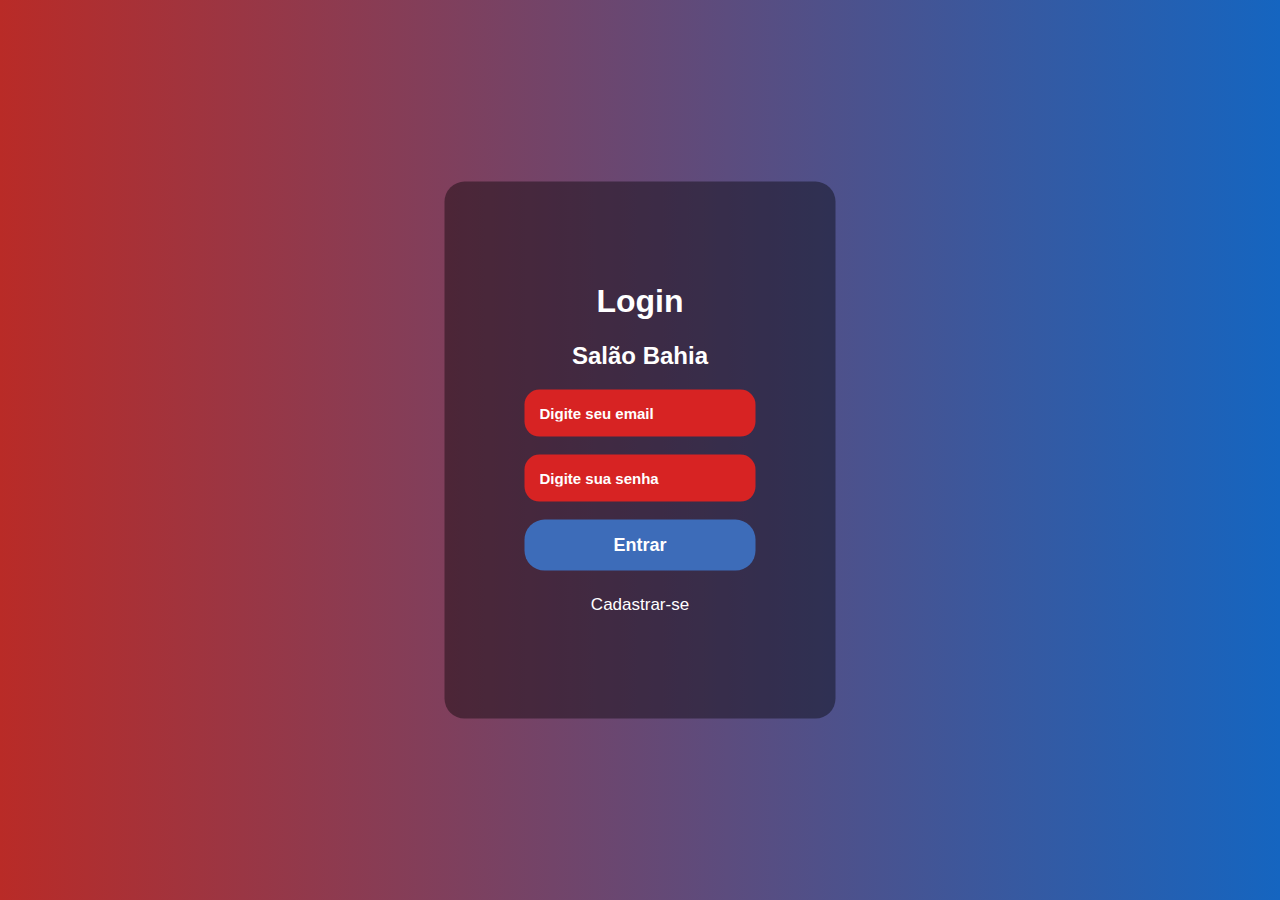
<file: Projeto Integrador II/index.html>
<!DOCTYPE html>
<html lang="pt-br">
  <head>
    <meta charset="UTF-8" />
    <meta
      name="description"
      content="No salão bahia, renovamos seu visual, seja um corte de cabelo masculino ou corte feminino simples, ou até, uma coloração, luzes, entre outros…"
    />
    <meta
      name="keywords"
      content="salão de cabelo, corte de cabelo, salão masculino, salão feminino, coloração, salão em aguas lindas, cabeleireiro, beleza, barbearia, sobrancelha"
    />
    <meta
      name="author"
      content="Desenvolvido por Hugo Deleon para Salão Bahia"
    />
    <title>Login | Salão Bahia</title>
    <link rel="stylesheet" href="index.css" />
  </head>
  <body>
    <div>
      <h1>Login</h1>
      <h2>Salão Bahia</h2>
      <form action="autenticar.php" method="post">
        <input type="email" name="email" placeholder="Digite seu email" />
        <br /><br />
        <input type="password" placeholder="Digite sua senha" />
        <br /><br />
        <button type="submit">Entrar</button>
      </form>
      <p><a href="html/Cadastro.html">Cadastrar-se</a></p>
    </div>
  </body>
</html>
</file>
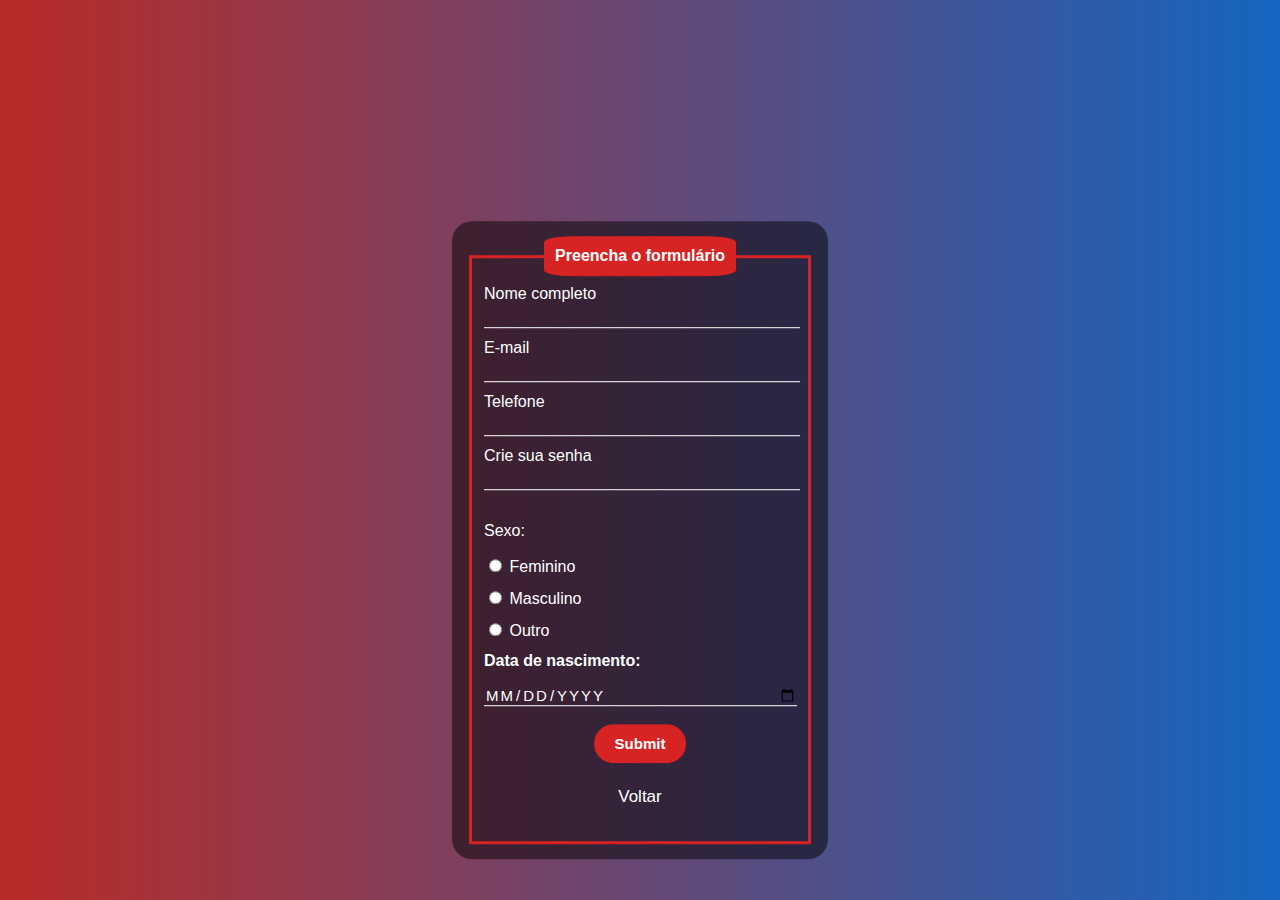
<file: Projeto Integrador II/html/Cadastro.html>
<!DOCTYPE html>
<html lang="pt-br">
  <head>
    <meta charset="UTF-8" />
    <meta name="viewport" content="width=device-width, initial-scale=1.0" />
    <title>Cadastro | Salão Bahia</title>
    <link rel="stylesheet" href="../css/cadastro.css" />
  </head>
  <body>
    <div class="box">
      <form action="../cadastra.php" method="post">
        <fieldset>
          <legend><b>Preencha o formulário</b></legend>
          <br />
          <div class="inputBox">
            <input
              type="text" name="nome" id="nome" class="inputUser" required />
            <label for="nome" class="labelInput">Nome completo</label>
          </div>
          <br />
          <div class="inputBox">
            <input type="email" name="email" id="email" class="inputUser" required />
            <label for="email" class="labelInput">E-mail</label>
          </div>
          <br />
          <div class="inputBox">
            <input
              type="tel" name="telefone" id="telefone" class="inputUser" required />
            <label for="telefone" class="labelInput">Telefone</label>
          </div>
          <br />
          <div class="inputBox">
            <input type="password" name="senha" id="password" class="inputUser" required />
            <label for="password" class="labelInput">Crie sua senha</label>
          </div>
          <p>Sexo:</p>
          <input type="radio" name="genero" id="feminino" value="F" required />
          <label for="feminino">Feminino</label><br />
          <input type="radio" name="genero" id="masculino" value="M" required />
          <label for="masculino">Masculino</label><br />
          <input type="radio" name="genero" id="outro" value="O" required />
          <label for="outro">Outro</label><br />
          <label for="data_nascimento"><b>Data de nascimento:</b></label>
          <input type="date" name="data_nascimento" id="data_nascimento" required />
          <br /><br />
          <input type="submit" name="submit" id="submit" />
          <p><a href="/index.html">Voltar</a></p>
        </fieldset>
      </form>
    </div>
  </body>
</html>
</file>
<file: Projeto Integrador II/index.css>
* {
  font-family: "Rubik", sans-serif;
}

body {
  background-image: linear-gradient(
    to right,
    rgb(185, 43, 39),
    rgb(21, 101, 192)
  );
  color: #fff;
}

h1 {
  display: flex;
  justify-content: center;
}

h2 {
  display: flex;
  justify-content: center;
}

div {
  background-color: rgba(0, 0, 0, 0.4);
  position: absolute;
  top: 50%;
  left: 50%;
  transform: translate(-50%, -50%);
  padding: 80px;
  border-radius: 20px;
  color: #fff;
}

input {
  padding: 15px;
  border: none;
  outline: none;
  border-radius: 15px;
  font-size: 15px;
  font-weight: bold;
  background-color: #d72323;
  color: #fff;
}

::-webkit-input-placeholder {
  color: #fff;
}

input:focus {
  background-color: #3d6cb9;
  color: #fff;
}

button {
  background-color: #3d6cb9;
  border: none;
  padding: 15px;
  width: 100%;
  border-radius: 20px;
  color: #fff;
  font-size: 18px;
  font-weight: bold;
}

button:hover {
  font-size: 20px;
  cursor: pointer;
  background-color: #d72310;
}

p a {
  outline: none;
  text-decoration: none;
  color: #fff;
  display: flex;
  justify-content: center;
  margin: 1.5rem;
  font-size: 17px;
}

p a:hover {
  color: #d72310;
  font-size: 19px;
}
</file>
<file: Projeto Integrador II/css/cadastro.css>
* {
  font-family: "Rubik", sans-serif;
}

body {
  background-image: linear-gradient(
    to right,
    rgb(185, 43, 39),
    rgb(21, 101, 192)
  );
  color: #fff;
}

.box {
  position: absolute;
  top: 60%;
  left: 50%;
  transform: translate(-50%, -50%);
  background-color: rgba(0, 0, 0, 0.5);
  padding: 15px;
  border-radius: 20px;
}

fieldset {
  border: 3px solid #d72323;
}

legend {
  border: 1px solid #d72323;
  padding: 10px;
  text-align: center;
  background-color: #d72323;
  border-radius: 15%;
  margin-bottom: 0.5rem;
}

.inputBox {
  position: relative;
}

.inputUser {
  background: none;
  border: none;
  border-bottom: 1px solid white;
  outline: none;
  color: #fff;
  font-size: 15px;
  width: 100%;
  letter-spacing: 2px;
  margin-bottom: 1rem;
}

.labelInput {
  position: absolute;
  top: -23px;
  left: 0px;
  pointer-events: none;
  transition: 0.5s;
}

.inputUser:focus ~ .labelInput {
  top: -28px;
  font-size: 12px;
  font-weight: bold;
  color: #d72323;
}

input[type="radio"] {
  margin-bottom: 1rem;
}

input[type="date"] {
  text-transform: uppercase;
  margin-top: 1rem;
  background: none;
  border: none;
  border-bottom: 1px solid white;
  outline: none;
  color: #fff;
  font-size: 15px;
  width: 100%;
  letter-spacing: 2px;
}

input[type="date"]:hover {
  cursor: pointer;
  color: #d72323;
}

input[type="submit"] {
  display: block;
  margin: 0 auto;
  cursor: pointer;
  font-weight: 700;
  transition: all 0.2s;
  padding: 10px 20px;
  border-radius: 100px;
  background: #d72323;
  border: 1px solid transparent;
  display: flex;
  align-items: center;
  font-size: 15px;
  color: #fff;
}

input[type="submit"]:hover {
  background: black;
  color: #fff;
  font-size: 17px;
}

button > svg {
  width: 34px;
  margin-left: 10px;
  transition: transform 0.3s ease-in-out;
}

input[type="submit"]:hover svg {
  transform: translateX(5px);
}

input[type="submit"]:active {
  transform: scale(0.95);
}

p a {
  outline: none;
  text-decoration: none;
  color: #fff;
  display: flex;
  justify-content: center;
  margin: 1.5rem;
  font-size: 17px;
}

p a:hover {
  color: #d72310;
  font-size: 19px;
}
</file>
